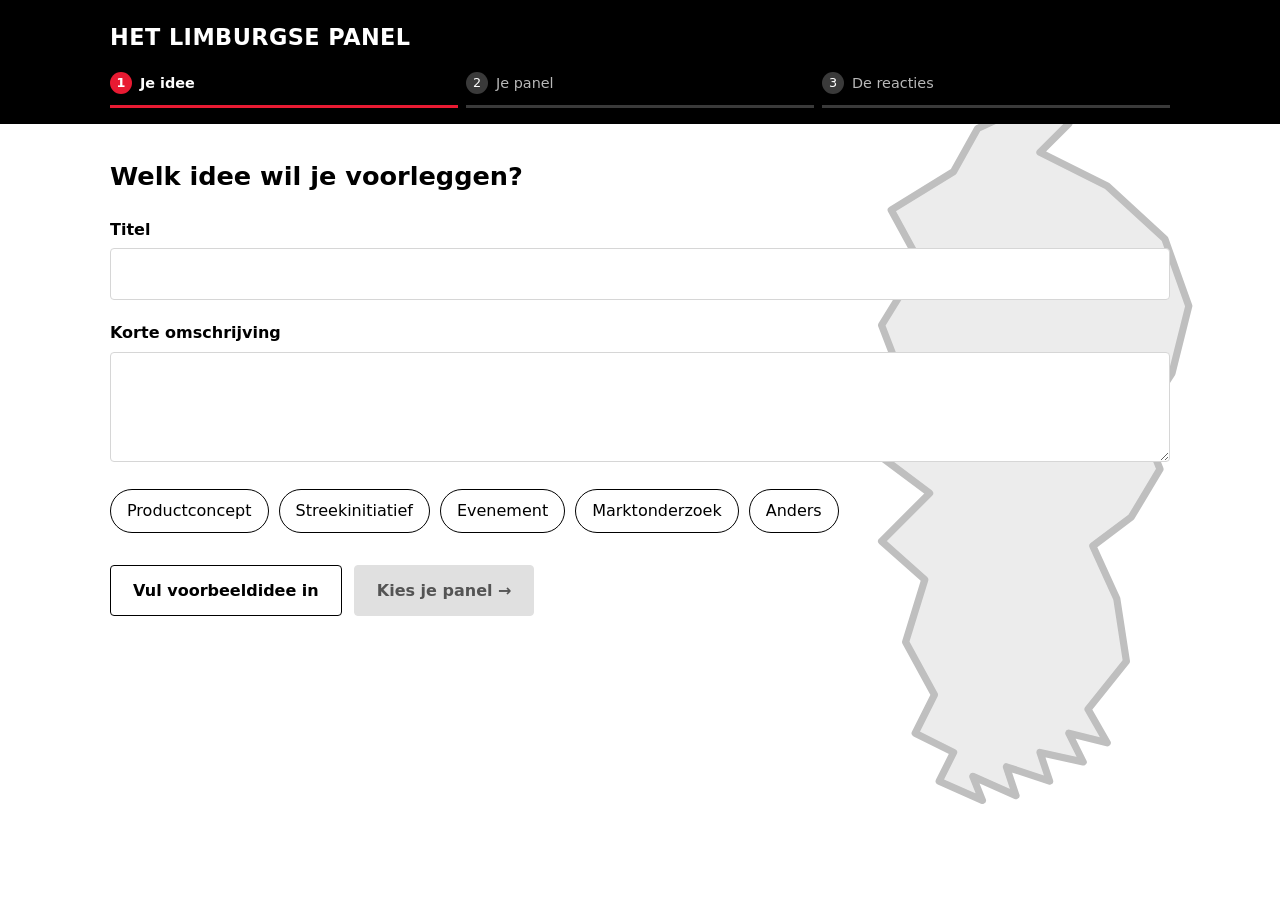
<file: index.html>
<!DOCTYPE html>
<html lang="nl">
<head>
<meta charset="UTF-8">
<meta name="viewport" content="width=device-width, initial-scale=1">
<title>Het Limburgse Panel — leg je idee voor aan zes persona's</title>
<style>
  :root {
    --bg: #FFFFFF;
    --tekst: #000000;
    --tekst-zacht: #545454;
    --kaart-rand: #000000;
    --vlak-rand: #D6D6D6;
    --accent: #E81A32;
    --accent-tekst: #FFFFFF;
    --zwart: #000000;
    --wit: #FFFFFF;
  }

  * { box-sizing: border-box; }

  html, body {
    margin: 0;
    padding: 0;
    background: var(--bg);
    color: var(--tekst);
    font-family: system-ui, -apple-system, "Segoe UI", Roboto, sans-serif;
    line-height: 1.6;
  }

  body { min-height: 100vh; }

  *:focus-visible {
    outline: 3px solid var(--accent);
    outline-offset: 2px;
  }

  .container {
    max-width: 1100px;
    margin: 0 auto;
    padding: 24px 20px 64px;
  }

  /* Header */
  .app-header {
    background: var(--zwart);
  }

  .header-inner {
    max-width: 1100px;
    margin: 0 auto;
    padding: 20px 20px 16px;
  }

  .logo {
    margin: 0 0 16px;
    font-size: 1.4rem;
    font-weight: 800;
    letter-spacing: 0.02em;
    text-transform: uppercase;
    color: var(--wit);
  }

  .voortgang {
    list-style: none;
    display: flex;
    gap: 8px;
    margin: 0;
    padding: 0;
  }

  .voortgang li {
    flex: 1;
    display: flex;
    align-items: center;
    gap: 8px;
    font-size: 0.9rem;
    color: #B8B8B8;
    padding-bottom: 10px;
    border-bottom: 3px solid #3A3A3A;
  }

  .voortgang li .stap-nr {
    display: inline-flex;
    align-items: center;
    justify-content: center;
    width: 22px;
    height: 22px;
    border-radius: 50%;
    background: #3A3A3A;
    color: var(--wit);
    font-size: 0.8rem;
    flex-shrink: 0;
  }

  .voortgang li.actief {
    color: var(--wit);
    font-weight: 600;
    border-bottom-color: var(--accent);
  }

  .voortgang li.actief .stap-nr {
    background: var(--accent);
    color: var(--accent-tekst);
  }

  /* Schermen algemeen */
  .scherm h2 {
    margin: 8px 0 4px;
    font-size: 1.6rem;
    font-weight: 800;
  }

  .onderschrift {
    color: var(--tekst-zacht);
    margin: 0 0 24px;
  }

  label {
    display: block;
    font-weight: 600;
    margin: 20px 0 6px;
  }

  input[type="text"], textarea {
    width: 100%;
    font: inherit;
    color: inherit;
    background: #FFFFFF;
    border: 1px solid var(--vlak-rand);
    border-radius: 4px;
    padding: 12px 14px;
  }

  input[type="text"]:focus, textarea:focus {
    border-color: var(--zwart);
  }

  textarea {
    min-height: 110px;
    resize: vertical;
  }

  .tags {
    display: flex;
    flex-wrap: wrap;
    gap: 10px;
    margin-top: 20px;
  }

  .tag-btn {
    font: inherit;
    background: #FFFFFF;
    border: 1px solid var(--zwart);
    color: var(--tekst);
    border-radius: 999px;
    padding: 8px 16px;
    cursor: pointer;
  }

  .tag-btn.gekozen {
    background: var(--accent);
    border-color: var(--accent);
    color: var(--accent-tekst);
  }

  .acties {
    display: flex;
    flex-wrap: wrap;
    gap: 12px;
    margin-top: 32px;
  }

  button {
    font: inherit;
    cursor: pointer;
  }

  .btn {
    border: 1px solid var(--accent);
    background: var(--accent);
    color: var(--accent-tekst);
    border-radius: 4px;
    padding: 12px 22px;
    font-weight: 700;
  }

  .btn:disabled {
    background: #E0E0E0;
    border-color: #E0E0E0;
    color: var(--tekst-zacht);
    cursor: not-allowed;
  }

  .btn-secundair {
    background: #FFFFFF;
    color: var(--tekst);
    border: 1px solid var(--zwart);
    border-radius: 4px;
    padding: 12px 22px;
    font-weight: 700;
  }

  /* Persona-raster: vast 3 kolommen, 2 rijen (zes persona's) */
  .persona-grid {
    display: grid;
    grid-template-columns: repeat(3, 1fr);
    gap: 16px;
  }

  .persona-card {
    text-align: left;
    background: #FFFFFF;
    border: 1px solid var(--vlak-rand);
    border-radius: 4px;
    padding: 18px;
    position: relative;
    display: flex;
    flex-direction: column;
    gap: 10px;
  }

  .persona-card.geselecteerd {
    border: 2px solid var(--zwart);
    padding: 17px;
  }

  .persona-card:disabled {
    opacity: 0.45;
    cursor: not-allowed;
  }

  .persona-top {
    display: flex;
    align-items: center;
    gap: 12px;
  }

  .avatar {
    width: 44px;
    height: 44px;
    border-radius: 50%;
    background: var(--kleur, var(--accent));
    color: var(--kleur-tekst, #FFFFFF);
    display: flex;
    align-items: center;
    justify-content: center;
    overflow: hidden;
    flex-shrink: 0;
  }

  .persona-naam { font-weight: 700; }
  .persona-rol { color: var(--tekst-zacht); font-size: 0.9rem; }
  .persona-karakter { font-size: 0.95rem; margin: 0; }

  .vinkje {
    position: absolute;
    top: 14px;
    right: 14px;
    width: 22px;
    height: 22px;
    border-radius: 50%;
    background: var(--accent);
    color: #FFFFFF;
    display: none;
    align-items: center;
    justify-content: center;
    font-size: 0.8rem;
  }

  .persona-card.geselecteerd .vinkje { display: flex; }

  .teller {
    margin: 18px 0 0;
    color: var(--tekst-zacht);
    font-size: 0.95rem;
  }

  /* Scherm 3 */
  .idee-samenvatting {
    margin-bottom: 24px;
  }

  .idee-samenvatting h2 {
    margin-bottom: 6px;
  }

  .idee-tag-label {
    display: inline-block;
    background: var(--zwart);
    color: var(--wit);
    border-radius: 999px;
    padding: 4px 12px;
    font-size: 0.85rem;
    font-weight: 600;
  }

  /* Reactieraster: vast 2 kolommen (2 rijen bij 3 of 4 gekozen persona's) */
  .panel-grid {
    display: grid;
    grid-template-columns: repeat(2, 1fr);
    gap: 20px;
  }

  .panel-kaart {
    background: #FFFFFF;
    border: 1px solid var(--zwart);
    border-radius: 4px;
    padding: 20px;
    display: flex;
    flex-direction: column;
    gap: 12px;
  }

  .panel-kaart .persona-top { gap: 12px; }

  .toon-label {
    align-self: flex-start;
    text-transform: uppercase;
    letter-spacing: 0.04em;
    font-size: 0.75rem;
    font-weight: 700;
    color: var(--kleur-tekst, #FFFFFF);
    background: var(--kleur, var(--accent));
    border-radius: 999px;
    padding: 3px 10px;
  }

  .kernpunt {
    margin: 0;
  }

  .vraag-kader {
    background: var(--kleur, var(--accent));
    color: var(--kleur-tekst, #FFFFFF);
    border-radius: 4px;
    padding: 14px 16px;
  }

  .vraag-kader .vraag-kop {
    display: block;
    font-weight: 700;
    margin-bottom: 4px;
    font-size: 0.85rem;
    text-transform: uppercase;
    letter-spacing: 0.03em;
  }

  .vraag-kader p {
    margin: 0;
  }

  /* Gesprek: het panel reageert op elkaar, chatgewijs */
  .gesprek {
    margin-top: 24px;
    background: #F4F2EC;
    border: 1px solid var(--vlak-rand);
    border-radius: 8px;
    padding: 20px;
  }

  .gesprek-kop {
    font-weight: 800;
    margin: 0 0 16px;
    font-size: 1.1rem;
  }

  .gesprek-status {
    margin: 0;
    color: var(--tekst-zacht);
    font-size: 0.9rem;
  }

  .gesprek-berichten {
    display: flex;
    flex-direction: column;
    gap: 14px;
  }

  .bericht {
    display: flex;
    gap: 10px;
    align-items: flex-start;
    opacity: 0;
    transform: translateY(10px);
    animation: berichtVerschijnt 0.4s ease forwards;
  }

  @media (prefers-reduced-motion: reduce) {
    .bericht { animation-duration: 0.01s; }
  }

  @keyframes berichtVerschijnt {
    to { opacity: 1; transform: translateY(0); }
  }

  .bericht-avatar {
    width: 36px;
    height: 36px;
    border-radius: 50%;
    flex-shrink: 0;
    background: var(--kleur, var(--accent));
    color: var(--kleur-tekst, #FFFFFF);
    display: flex;
    align-items: center;
    justify-content: center;
    overflow: hidden;
  }

  .bericht-inhoud {
    max-width: 78%;
  }

  .bericht-naam {
    font-weight: 700;
    font-size: 0.8rem;
    margin: 0 0 3px;
    color: var(--tekst);
  }

  .bericht-bel {
    background: #FFFFFF;
    border: 1px solid var(--vlak-rand);
    border-radius: 12px;
    border-top-left-radius: 4px;
    padding: 10px 14px;
  }

  .bericht-bel p {
    margin: 0;
  }

  .bericht-suggestie {
    margin-top: 8px;
    padding-top: 8px;
    border-top: 1px dashed var(--vlak-rand);
    font-size: 0.9rem;
    color: var(--tekst-zacht);
  }

  .bericht-suggestie strong {
    color: var(--tekst);
  }

  .gezamenlijk-bericht {
    background: var(--zwart);
    color: var(--wit);
    border-radius: 12px;
    padding: 18px;
    max-width: 92%;
  }

  .gezamenlijk-kop {
    display: block;
    font-weight: 700;
    text-transform: uppercase;
    letter-spacing: 0.03em;
    font-size: 0.75rem;
    color: var(--accent);
    margin-bottom: 6px;
  }

  .gezamenlijk-bericht p {
    margin: 0;
  }

  [hidden] { display: none !important; }

  /* Achtergrond: silhouet provincie Limburg */
  body {
    background-image: url("[data-uri]");
    background-repeat: no-repeat;
    background-position: right center;
    background-size: auto 80vh;
    background-attachment: fixed;
  }

  @media (max-width: 860px) {
    .persona-grid { grid-template-columns: repeat(2, 1fr); }
  }

  @media (max-width: 600px) {
    .voortgang li span:not(.stap-nr) { display: none; }
    .acties { flex-direction: column; }
    .acties .btn, .acties .btn-secundair { width: 100%; text-align: center; }
    body { background-image: none; }
    .persona-grid { grid-template-columns: 1fr; }
    .panel-grid { grid-template-columns: 1fr; }
  }
</style>
</head>
<body>

<header class="app-header">
  <div class="header-inner">
    <p class="logo">Het Limburgse Panel</p>
    <ol class="voortgang" id="voortgang">
      <li data-stap="1"><span class="stap-nr">1</span><span>Je idee</span></li>
      <li data-stap="2"><span class="stap-nr">2</span><span>Je panel</span></li>
      <li data-stap="3"><span class="stap-nr">3</span><span>De reacties</span></li>
    </ol>
  </div>
</header>

<main class="container">

  <!-- Scherm 1: Idee invoeren -->
  <section class="scherm" id="scherm-1">
    <h2>Welk idee wil je voorleggen?</h2>

    <label for="titel-input">Titel</label>
    <input type="text" id="titel-input" required>

    <label for="omschrijving-input">Korte omschrijving</label>
    <textarea id="omschrijving-input"></textarea>

    <div class="tags" id="tags" role="group" aria-label="Context">
      <button type="button" class="tag-btn" data-tag="Productconcept">Productconcept</button>
      <button type="button" class="tag-btn" data-tag="Streekinitiatief">Streekinitiatief</button>
      <button type="button" class="tag-btn" data-tag="Evenement">Evenement</button>
      <button type="button" class="tag-btn" data-tag="Marktonderzoek">Marktonderzoek</button>
      <button type="button" class="tag-btn" data-tag="Anders">Anders</button>
    </div>

    <div class="acties">
      <button type="button" class="btn-secundair" id="voorbeeld-btn">Vul voorbeeldidee in</button>
      <button type="button" class="btn" id="naar-scherm2-btn" disabled>Kies je panel →</button>
    </div>
  </section>

  <!-- Scherm 2: Persona's kiezen -->
  <section class="scherm" id="scherm-2" hidden>
    <h2>Wie wil je erover horen?</h2>
    <p class="onderschrift">Kies drie of vier persona's. Hoe verschillender, hoe meer je ziet.</p>

    <div class="persona-grid" id="persona-grid"></div>

    <p class="teller" id="teller">0 van maximaal 4 gekozen</p>

    <div class="acties">
      <button type="button" class="btn-secundair" id="terug-naar-1-btn">← Terug</button>
      <button type="button" class="btn" id="naar-scherm3-btn" disabled>Toon de reacties →</button>
    </div>
  </section>

  <!-- Scherm 3: Panelreacties -->
  <section class="scherm" id="scherm-3" hidden>
    <div class="idee-samenvatting" id="idee-samenvatting"></div>

    <div class="panel-grid" id="panel-grid"></div>

    <div class="gesprek" id="gesprek" hidden>
      <p class="gesprek-kop">Het panel bespreekt je idee</p>
      <div class="gesprek-berichten" id="gesprek-berichten"></div>
    </div>

    <div class="acties">
      <button type="button" class="btn-secundair" id="wissel-btn">← Wissel persona's</button>
      <button type="button" class="btn" id="opnieuw-btn">Begin opnieuw</button>
    </div>
  </section>

</main>

<script>
(function () {
  'use strict';

  // Vul hier de URL van je eigen Cloudflare Worker in (zie backend/README.md).
  // Zolang dit de placeholder is, gebruikt de app de vaste voorbeeldreacties.
  var BACKEND_URL = 'https://bold-violet-8c58.ronald-d60.workers.dev';

  function backendGeconfigureerd() {
    return typeof BACKEND_URL === 'string' && BACKEND_URL.indexOf('VUL-HIER') === -1;
  }

  function haalAiOp(payload) {
    return fetch(BACKEND_URL, {
      method: 'POST',
      headers: { 'Content-Type': 'application/json' },
      body: JSON.stringify(payload)
    }).then(function (res) {
      if (!res.ok) throw new Error('Serverfout bij AI-aanvraag');
      return res.json();
    });
  }

  function haalAiReactieOp(idee, persona) {
    return haalAiOp({
      idee: { titel: idee.titel, omschrijving: idee.omschrijving, tag: idee.tag },
      persona: { naam: persona.naam, rol: persona.rol, karakter: persona.karakter }
    }).then(function (data) {
      if (!data || !data.toon || !data.kernpunt || !data.vraag) {
        throw new Error('Onvolledig AI-antwoord');
      }
      return data;
    });
  }

  function haalAiVervolgOp(idee, persona, paneel) {
    return haalAiOp({
      modus: 'vervolg',
      idee: { titel: idee.titel, omschrijving: idee.omschrijving, tag: idee.tag },
      persona: { naam: persona.naam, rol: persona.rol, karakter: persona.karakter },
      paneel: paneel
    }).then(function (data) {
      if (!data || !data.reactieOpPanel || !data.suggestie) {
        throw new Error('Onvolledig AI-antwoord');
      }
      return data;
    });
  }

  function haalAiSamenvattingOp(idee, paneel) {
    return haalAiOp({
      modus: 'samenvatting',
      idee: { titel: idee.titel, omschrijving: idee.omschrijving, tag: idee.tag },
      paneel: paneel
    }).then(function (data) {
      if (!data || !data.suggestie) {
        throw new Error('Onvolledig AI-antwoord');
      }
      return data;
    });
  }

  function plattTekst(inhoud) {
    if (typeof inhoud === 'string') return inhoud;
    return inhoud.map(function (deel) {
      return (deel && typeof deel === 'object') ? deel.titel : deel;
    }).join('');
  }

  var voorbeeldIdee = {
    titel: 'Proef Limburg — een streekbox met het verhaal van de maker',
    omschrijving: 'Een maandelijkse box met seizoensproducten van boeren, kaasmakers en ' +
      'imkers uit Limburg, met bij elk product een kort verhaal over de maker. Niet ' +
      'alleen het product proeven, maar ook de streek en de mensen erachter leren ' +
      'kennen.',
    tag: 'Productconcept'
  };

  var personas = [
    {
      id: 'marij',
      naam: 'Marij Verhoeven',
      rol: 'Trotse Limburger',
      karakter: 'Kent de herkomst van bijna alles op haar bord en is trots op haar streek.',
      kleur: '#FFE600',
      kleurTekst: '#000000',
      reactie: {
        toon: 'trots',
        kernpunt: 'Ik herken veel van deze makers al van de markt in het weekend, en ' +
          'ik vind het mooi dat hun verhaal nu ook bij het product komt. Zorg wel dat ' +
          'dit geen verzameling wordt die vooral voor toeristen is bedacht — ik wil dat ' +
          'ik en mijn buren ons er ook in herkennen.',
        vraag: 'Voelt een Limburger zich hier nog thuis in, of is dit vooral gemaakt ' +
          'voor mensen van buiten de streek?'
      },
      reserve: function (titel) {
        return {
          toon: 'trots',
          kernpunt: ['Bij ', { titel: titel }, ' wil ik vooral weten of dit ook iets is ' +
            'voor mensen die hier al hun hele leven wonen, niet alleen voor bezoekers. ' +
            'Ik ken deze streek, dus ik prik zo door iets heen dat vooral op vertoon is ' +
            'gemaakt.'],
          vraag: ['Voelt een echte Limburger zich thuis bij ', { titel: titel }, ', of is ' +
            'dit vooral voor de buitenwacht bedoeld?']
        };
      }
    },
    {
      id: 'twan',
      naam: 'Twan Königs',
      rol: 'Bourgondische genieter',
      karakter: 'Geniet het meest van eten wanneer het gedeeld wordt, het liefst aan een ' +
        'volle tafel.',
      kleur: '#007BC7',
      kleurTekst: '#FFFFFF',
      reactie: {
        toon: 'gezellig',
        kernpunt: 'Zo’n box klinkt goed, maar voor mij draait het om het moment ' +
          'eromheen: samen de kaas proeven, het verhaal voorlezen aan tafel, er een ' +
          'avond van maken. Zorg dat het uitnodigt om te delen, niet om alleen even ' +
          'snel iets te proeven.',
        vraag: 'Wat gebeurt hier als ik dit met vrienden aan tafel wil beleven in ' +
          'plaats van alleen thuis opeten?'
      },
      reserve: function (titel) {
        return {
          toon: 'gezellig',
          kernpunt: ['Ik zie bij ', { titel: titel }, ' vooral kansen om er een avond ' +
            'met vrienden van te maken, maar dan moet het wel uitnodigen tot delen en ' +
            'niet blijven steken bij één portie voor mezelf.'],
          vraag: ['Hoe maakt ', { titel: titel }, ' er een moment van samenzijn van, en ' +
            'niet alleen een aankoop?']
        };
      }
    },
    {
      id: 'fenna',
      naam: 'Fenna de Groot',
      rol: 'Jonge food-avonturier',
      karakter: 'Zoekt liever een bijzondere smaak dan een bekend merk, en deelt het ' +
        'meteen online.',
      kleur: '#FFB9D7',
      kleurTekst: '#000000',
      reactie: {
        toon: 'nieuwsgierig',
        kernpunt: 'Het verhaal achter elk product is precies waar ik naar op zoek ben ' +
          '— dat zou ik delen. Maar dan moet het wel iets te bieden hebben om te laten ' +
          'zien: een verpakking, een filmpje van de maker, iets om vast te pakken.',
        vraag: 'Wat maak ik hiervan een foto van, zodat ik het aan anderen kan laten ' +
          'zien?'
      },
      reserve: function (titel) {
        return {
          toon: 'nieuwsgierig',
          kernpunt: [{ titel: titel }, ' spreekt me aan zolang het ook iets oplevert om ' +
            'te laten zien: een moment, een verpakking, een verhaal dat ik in tien ' +
            'seconden kan doorvertellen.'],
          vraag: ['Wat is het beeld dat mensen van ', { titel: titel }, ' zouden delen?']
        };
      }
    },
    {
      id: 'lukas',
      naam: 'Lukas Berger',
      rol: 'Toerist',
      karakter: 'Wil op vakantie iets proeven dat hij thuis nergens anders kan krijgen.',
      kleur: '#82C8B4',
      kleurTekst: '#000000',
      reactie: {
        toon: 'ontdekkend',
        kernpunt: 'Ik kom hier maar een paar dagen, dus een box die pas volgende maand ' +
          'thuisbezorgd wordt heeft voor mij weinig zin. Ik wil de streek nú proeven, ' +
          'het liefst op de plek zelf waar het gemaakt wordt.',
        vraag: 'Wat heb ik hieraan als ik hier morgen alweer wegga?'
      },
      reserve: function (titel) {
        return {
          toon: 'ontdekkend',
          kernpunt: ['Als toerist heb ik meestal maar een paar dagen, dus ', { titel: titel },
            ' moet mij ook nu meteen iets laten proeven — niet pas volgende maand op de ' +
            'deurmat.'],
          vraag: ['Wat biedt ', { titel: titel }, ' iemand die hier maar kort is?']
        };
      }
    },
    {
      id: 'sanne',
      naam: 'Sanne Peeters',
      rol: 'Kritische consument',
      karakter: 'Gelooft pas in ‘lokaal’ en ‘authentiek’ als ze het zelf ' +
        'kan navragen.',
      kleur: '#2D2382',
      kleurTekst: '#FFFFFF',
      reactie: {
        toon: 'kritisch',
        kernpunt: '‘Streekproduct’ en ‘verhaal van de maker’ klinken ' +
          'mooi, maar dat label plakken veel bedrijven er tegenwoordig op zonder dat het ' +
          'klopt. Ik wil weten hoeveel procent van wat erin zit ook echt uit Limburg ' +
          'komt, en van wie.',
        vraag: 'Wat gebeurt er als iemand navraagt waar een product precies vandaan ' +
          'komt — houdt het verhaal dan nog stand?'
      },
      reserve: function (titel) {
        return {
          toon: 'kritisch',
          kernpunt: ['Bij ', { titel: titel }, ' wil ik eerst weten wie dat verhaal ' +
            'controleert. “Lokaal” en “echt” worden vaak beloofd ' +
            'zonder dat het ergens wordt nagegaan.'],
          vraag: ['Wie checkt of de claims achter ', { titel: titel }, ' ook echt kloppen?']
        };
      }
    },
    {
      id: 'huub',
      naam: 'Huub Smeets',
      rol: 'Streekproducten-ondernemer',
      karakter: 'Verkoopt al twintig jaar zelfgemaakte producten en kent de marges op ' +
        'zijn duimpje.',
      kleur: '#F07800',
      kleurTekst: '#000000',
      reactie: {
        toon: 'zakelijk',
        kernpunt: 'Mooi idee, maar wie neemt het risico als een levering een keer ' +
          'misgaat, en wat houden wijzelf als makers eraan over? Als de marge bij een ' +
          'tussenpartij blijft hangen, doe ik liever zelf de markt op zaterdag.',
        vraag: 'Wat blijft er voor de maker zelf over als dit tussen ons en de klant in ' +
          'komt te staan?'
      },
      reserve: function (titel) {
        return {
          toon: 'zakelijk',
          kernpunt: ['Voor ', { titel: titel }, ' wil ik weten wat de marge is voor de ' +
            'maker zelf, en wie het risico draagt als een levering misgaat. Zonder dat ' +
            'blijft het een mooi idee op papier.'],
          vraag: ['Wat houdt een maker zelf over aan ', { titel: titel }, '?']
        };
      }
    }
  ];

  var state = {
    scherm: 1,
    idee: { titel: '', omschrijving: '', tag: '' },
    gekozen: []
  };

  var titelInput = document.getElementById('titel-input');
  var omschrijvingInput = document.getElementById('omschrijving-input');
  var tagsWrap = document.getElementById('tags');
  var voorbeeldBtn = document.getElementById('voorbeeld-btn');
  var naarScherm2Btn = document.getElementById('naar-scherm2-btn');
  var personaGrid = document.getElementById('persona-grid');
  var teller = document.getElementById('teller');
  var terugNaar1Btn = document.getElementById('terug-naar-1-btn');
  var naarScherm3Btn = document.getElementById('naar-scherm3-btn');
  var ideeSamenvatting = document.getElementById('idee-samenvatting');
  var panelGrid = document.getElementById('panel-grid');
  var gesprekEl = document.getElementById('gesprek');
  var gesprekBerichten = document.getElementById('gesprek-berichten');
  var wisselBtn = document.getElementById('wissel-btn');
  var opnieuwBtn = document.getElementById('opnieuw-btn');
  var voortgangItems = document.querySelectorAll('#voortgang li');

  function maakAvatarIcon() {
    var svgNS = 'http://www.w3.org/2000/svg';
    var svg = document.createElementNS(svgNS, 'svg');
    svg.setAttribute('viewBox', '0 0 24 24');
    svg.setAttribute('width', '26');
    svg.setAttribute('height', '26');
    svg.setAttribute('aria-hidden', 'true');

    var schouders = document.createElementNS(svgNS, 'path');
    schouders.setAttribute('d', 'M3 23c0-5.4 4.4-8.8 9-8.8s9 3.4 9 8.8');
    schouders.setAttribute('fill', 'currentColor');
    svg.appendChild(schouders);

    var hoofd = document.createElementNS(svgNS, 'circle');
    hoofd.setAttribute('cx', '12');
    hoofd.setAttribute('cy', '8.4');
    hoofd.setAttribute('r', '5.4');
    hoofd.setAttribute('fill', 'currentColor');
    svg.appendChild(hoofd);

    var oogLinks = document.createElementNS(svgNS, 'circle');
    oogLinks.setAttribute('cx', '9.8');
    oogLinks.setAttribute('cy', '8.2');
    oogLinks.setAttribute('r', '0.9');
    oogLinks.setAttribute('fill', 'var(--kleur)');
    svg.appendChild(oogLinks);

    var oogRechts = document.createElementNS(svgNS, 'circle');
    oogRechts.setAttribute('cx', '14.2');
    oogRechts.setAttribute('cy', '8.2');
    oogRechts.setAttribute('r', '0.9');
    oogRechts.setAttribute('fill', 'var(--kleur)');
    svg.appendChild(oogRechts);

    var mond = document.createElementNS(svgNS, 'path');
    mond.setAttribute('d', 'M9.4 10.9c1 1.1 4.2 1.1 5.2 0');
    mond.setAttribute('stroke', 'var(--kleur)');
    mond.setAttribute('stroke-width', '1.1');
    mond.setAttribute('stroke-linecap', 'round');
    mond.setAttribute('fill', 'none');
    svg.appendChild(mond);

    return svg;
  }

  function vulTekstMetTitel(element, inhoud) {
    element.textContent = '';
    if (typeof inhoud === 'string') {
      element.textContent = inhoud;
      return;
    }
    inhoud.forEach(function (deel) {
      if (deel && typeof deel === 'object') {
        var sterk = document.createElement('strong');
        sterk.textContent = deel.titel;
        element.appendChild(sterk);
      } else {
        element.appendChild(document.createTextNode(deel));
      }
    });
  }

  function toon(nummer) {
    state.scherm = nummer;
    document.querySelectorAll('.scherm').forEach(function (el) {
      el.hidden = true;
    });
    document.getElementById('scherm-' + nummer).hidden = false;

    voortgangItems.forEach(function (li) {
      var actief = Number(li.getAttribute('data-stap')) === nummer;
      li.classList.toggle('actief', actief);
    });

    if (nummer === 3) {
      renderPanel();
    }

    window.scrollTo(0, 0);
  }

  function bijwerkenNaarScherm2Knop() {
    naarScherm2Btn.disabled = state.idee.titel.trim().length === 0;
  }

  titelInput.addEventListener('input', function () {
    state.idee.titel = titelInput.value;
    bijwerkenNaarScherm2Knop();
  });

  omschrijvingInput.addEventListener('input', function () {
    state.idee.omschrijving = omschrijvingInput.value;
  });

  tagsWrap.addEventListener('click', function (event) {
    var btn = event.target.closest('.tag-btn');
    if (!btn) return;
    var tag = btn.getAttribute('data-tag');
    var nu = btn.classList.contains('gekozen');
    tagsWrap.querySelectorAll('.tag-btn').forEach(function (t) {
      t.classList.remove('gekozen');
    });
    if (nu) {
      state.idee.tag = '';
    } else {
      btn.classList.add('gekozen');
      state.idee.tag = tag;
    }
  });

  voorbeeldBtn.addEventListener('click', function () {
    titelInput.value = voorbeeldIdee.titel;
    omschrijvingInput.value = voorbeeldIdee.omschrijving;
    state.idee.titel = voorbeeldIdee.titel;
    state.idee.omschrijving = voorbeeldIdee.omschrijving;
    state.idee.tag = voorbeeldIdee.tag;
    tagsWrap.querySelectorAll('.tag-btn').forEach(function (t) {
      t.classList.toggle('gekozen', t.getAttribute('data-tag') === voorbeeldIdee.tag);
    });
    bijwerkenNaarScherm2Knop();
  });

  naarScherm2Btn.addEventListener('click', function () {
    if (naarScherm2Btn.disabled) return;
    toon(2);
  });

  function renderPersonaGrid() {
    personaGrid.innerHTML = '';
    personas.forEach(function (p) {
      var btn = document.createElement('button');
      btn.type = 'button';
      btn.className = 'persona-card';
      btn.setAttribute('data-id', p.id);
      btn.setAttribute('aria-pressed', 'false');
      btn.style.setProperty('--kleur', p.kleur);
      btn.style.setProperty('--kleur-tekst', p.kleurTekst);

      var vinkje = document.createElement('span');
      vinkje.className = 'vinkje';
      vinkje.setAttribute('aria-hidden', 'true');
      vinkje.textContent = '✓';
      btn.appendChild(vinkje);

      var top = document.createElement('div');
      top.className = 'persona-top';

      var avatar = document.createElement('span');
      avatar.className = 'avatar';
      avatar.appendChild(maakAvatarIcon());
      top.appendChild(avatar);

      var namenWrap = document.createElement('span');
      var naam = document.createElement('span');
      naam.className = 'persona-naam';
      naam.textContent = p.naam;
      var rol = document.createElement('span');
      rol.className = 'persona-rol';
      rol.style.display = 'block';
      rol.textContent = p.rol;
      namenWrap.appendChild(naam);
      namenWrap.appendChild(rol);
      top.appendChild(namenWrap);

      btn.appendChild(top);

      var karakter = document.createElement('p');
      karakter.className = 'persona-karakter';
      karakter.textContent = p.karakter;
      btn.appendChild(karakter);

      btn.addEventListener('click', function () {
        togglePersona(p.id);
      });

      personaGrid.appendChild(btn);
    });
  }

  function togglePersona(id) {
    var idx = state.gekozen.indexOf(id);
    if (idx > -1) {
      state.gekozen.splice(idx, 1);
    } else {
      if (state.gekozen.length >= 4) return;
      state.gekozen.push(id);
    }
    bijwerkenPersonaGrid();
  }

  function bijwerkenPersonaGrid() {
    personaGrid.querySelectorAll('.persona-card').forEach(function (btn) {
      var id = btn.getAttribute('data-id');
      var geselecteerd = state.gekozen.indexOf(id) > -1;
      btn.classList.toggle('geselecteerd', geselecteerd);
      btn.setAttribute('aria-pressed', geselecteerd ? 'true' : 'false');
      btn.disabled = !geselecteerd && state.gekozen.length >= 4;
    });
    teller.textContent = state.gekozen.length + ' van maximaal 4 gekozen';
    naarScherm3Btn.disabled = state.gekozen.length < 3;
  }

  terugNaar1Btn.addEventListener('click', function () {
    toon(1);
  });

  naarScherm3Btn.addEventListener('click', function () {
    if (naarScherm3Btn.disabled) return;
    toon(3);
  });

  function maakBerichtWachtrij() {
    var wachtrij = Promise.resolve();
    return function (renderFn) {
      wachtrij = wachtrij.then(function () {
        renderFn();
        return new Promise(function (resolve) { setTimeout(resolve, 2000); });
      });
    };
  }

  function maakBericht(persoon, tekst, suggestie) {
    var bericht = document.createElement('div');
    bericht.className = 'bericht';

    var avatar = document.createElement('span');
    avatar.className = 'bericht-avatar';
    avatar.style.setProperty('--kleur', persoon.kleur);
    avatar.style.setProperty('--kleur-tekst', persoon.kleurTekst);
    avatar.appendChild(maakAvatarIcon());

    var inhoud = document.createElement('div');
    inhoud.className = 'bericht-inhoud';

    var naamEl = document.createElement('p');
    naamEl.className = 'bericht-naam';
    naamEl.textContent = persoon.naam;
    inhoud.appendChild(naamEl);

    var bel = document.createElement('div');
    bel.className = 'bericht-bel';
    var tekstEl = document.createElement('p');
    tekstEl.textContent = tekst;
    bel.appendChild(tekstEl);

    if (suggestie) {
      var suggestieEl = document.createElement('p');
      suggestieEl.className = 'bericht-suggestie';
      var suggestieLabel = document.createElement('strong');
      suggestieLabel.textContent = 'Suggestie: ';
      suggestieEl.appendChild(suggestieLabel);
      suggestieEl.appendChild(document.createTextNode(suggestie));
      bel.appendChild(suggestieEl);
    }

    inhoud.appendChild(bel);
    bericht.appendChild(avatar);
    bericht.appendChild(inhoud);
    return bericht;
  }

  function maakGezamenlijkBericht(tekst) {
    var bericht = document.createElement('div');
    bericht.className = 'bericht';

    var inhoud = document.createElement('div');
    inhoud.className = 'gezamenlijk-bericht';
    var kop = document.createElement('span');
    kop.className = 'gezamenlijk-kop';
    kop.textContent = 'Gezamenlijke suggestie van het panel';
    var tekstEl = document.createElement('p');
    tekstEl.textContent = tekst;
    inhoud.appendChild(kop);
    inhoud.appendChild(tekstEl);

    bericht.appendChild(inhoud);
    return bericht;
  }

  function renderPanel() {
    ideeSamenvatting.innerHTML = '';
    var titel = document.createElement('h2');
    titel.textContent = state.idee.titel;
    ideeSamenvatting.appendChild(titel);

    if (state.idee.tag) {
      var tagLabel = document.createElement('span');
      tagLabel.className = 'idee-tag-label';
      tagLabel.textContent = state.idee.tag;
      ideeSamenvatting.appendChild(tagLabel);
    }

    var isVoorbeeld = state.idee.titel.trim() === voorbeeldIdee.titel;
    var gebruikAi = backendGeconfigureerd();

    panelGrid.innerHTML = '';
    gesprekBerichten.innerHTML = '';
    gesprekEl.hidden = true;

    var ronde1Beloftes = [];

    state.gekozen.forEach(function (id) {
      var p = personas.filter(function (item) { return item.id === id; })[0];
      if (!p) return;
      var vasteReactie = isVoorbeeld ? p.reactie : p.reserve(state.idee.titel);

      var kaart = document.createElement('article');
      kaart.className = 'panel-kaart';
      kaart.style.setProperty('--kleur', p.kleur);
      kaart.style.setProperty('--kleur-tekst', p.kleurTekst);

      var top = document.createElement('div');
      top.className = 'persona-top';

      var avatar = document.createElement('span');
      avatar.className = 'avatar';
      avatar.appendChild(maakAvatarIcon());
      top.appendChild(avatar);

      var namenWrap = document.createElement('span');
      var naam = document.createElement('span');
      naam.className = 'persona-naam';
      naam.textContent = p.naam;
      var rol = document.createElement('span');
      rol.className = 'persona-rol';
      rol.style.display = 'block';
      rol.textContent = p.rol;
      namenWrap.appendChild(naam);
      namenWrap.appendChild(rol);
      top.appendChild(namenWrap);

      kaart.appendChild(top);

      var toonLabel = document.createElement('span');
      toonLabel.className = 'toon-label';
      kaart.appendChild(toonLabel);

      var kernpunt = document.createElement('p');
      kernpunt.className = 'kernpunt';
      kaart.appendChild(kernpunt);

      var vraagKader = document.createElement('div');
      vraagKader.className = 'vraag-kader';
      var vraagKop = document.createElement('span');
      vraagKop.className = 'vraag-kop';
      vraagKop.textContent = 'Vraagt je:';
      var vraagTekst = document.createElement('p');
      vraagKader.appendChild(vraagKop);
      vraagKader.appendChild(vraagTekst);
      kaart.appendChild(vraagKader);

      panelGrid.appendChild(kaart);

      function toonReactie(reactie) {
        toonLabel.textContent = reactie.toon;
        vulTekstMetTitel(kernpunt, reactie.kernpunt);
        vulTekstMetTitel(vraagTekst, reactie.vraag);
      }

      var ronde1Belofte;
      if (gebruikAi) {
        toonLabel.textContent = 'denkt na …';
        kernpunt.textContent = 'Even geduld, ' + p.naam + ' denkt na over je idee.';
        ronde1Belofte = haalAiReactieOp(state.idee, p).catch(function () {
          return vasteReactie;
        });
      } else {
        ronde1Belofte = Promise.resolve(vasteReactie);
      }

      ronde1Beloftes.push(ronde1Belofte.then(function (reactie) {
        toonReactie(reactie);
        return {
          id: p.id,
          naam: p.naam,
          rol: p.rol,
          karakter: p.karakter,
          kleur: p.kleur,
          kleurTekst: p.kleurTekst,
          kernpunt: plattTekst(reactie.kernpunt),
          vraag: plattTekst(reactie.vraag)
        };
      }));
    });

    if (!gebruikAi) return;

    gesprekEl.hidden = false;
    var statusEl = document.createElement('p');
    statusEl.className = 'gesprek-status';
    statusEl.textContent = 'Het panel overlegt …';
    gesprekBerichten.appendChild(statusEl);

    var toonMetVertraging = maakBerichtWachtrij();

    // Ronde 2: elke persona reageert op de eerste reacties van de anderen,
    // als chatberichten die één voor één binnenkomen.
    Promise.all(ronde1Beloftes).then(function (deelnemers) {
      var ronde2Beloftes = deelnemers.map(function (deelnemer) {
        var anderen = deelnemers.filter(function (d) { return d.id !== deelnemer.id; })
          .map(function (d) { return { naam: d.naam, rol: d.rol, kernpunt: d.kernpunt, vraag: d.vraag }; });

        var persoonInfo = { naam: deelnemer.naam, rol: deelnemer.rol, karakter: deelnemer.karakter };
        return haalAiVervolgOp(state.idee, persoonInfo, anderen).then(function (resultaat) {
          deelnemer.reactieOpPanel = resultaat.reactieOpPanel;
          deelnemer.suggestie = resultaat.suggestie;
          toonMetVertraging(function () {
            if (statusEl.parentNode) statusEl.remove();
            gesprekBerichten.appendChild(maakBericht(deelnemer, resultaat.reactieOpPanel, resultaat.suggestie));
          });
          return deelnemer;
        }).catch(function () {
          return deelnemer;
        });
      });

      // Ronde 3: het panel komt gezamenlijk met één suggestie voor het idee.
      Promise.all(ronde2Beloftes).then(function (bijgewerkt) {
        var compleet = bijgewerkt.filter(function (d) { return d.suggestie; });
        if (compleet.length === 0) {
          toonMetVertraging(function () {
            if (statusEl.parentNode) statusEl.remove();
          });
          return;
        }

        var paneelVoorSamenvatting = compleet.map(function (d) {
          return {
            naam: d.naam,
            rol: d.rol,
            kernpunt: d.kernpunt,
            reactieOpPanel: d.reactieOpPanel,
            suggestie: d.suggestie
          };
        });

        haalAiSamenvattingOp(state.idee, paneelVoorSamenvatting).then(function (resultaat) {
          toonMetVertraging(function () {
            gesprekBerichten.appendChild(maakGezamenlijkBericht(resultaat.suggestie));
          });
        }).catch(function () {
          // Geen gezamenlijke suggestie beschikbaar; het gesprek blijft gewoon staan.
        });
      });
    });
  }

  wisselBtn.addEventListener('click', function () {
    toon(2);
  });

  opnieuwBtn.addEventListener('click', function () {
    state.idee = { titel: '', omschrijving: '', tag: '' };
    state.gekozen = [];
    titelInput.value = '';
    omschrijvingInput.value = '';
    tagsWrap.querySelectorAll('.tag-btn').forEach(function (t) {
      t.classList.remove('gekozen');
    });
    bijwerkenNaarScherm2Knop();
    bijwerkenPersonaGrid();
    toon(1);
  });

  renderPersonaGrid();
  bijwerkenPersonaGrid();
  toon(1);
})();
</script>

</body>
</html>
</file>
